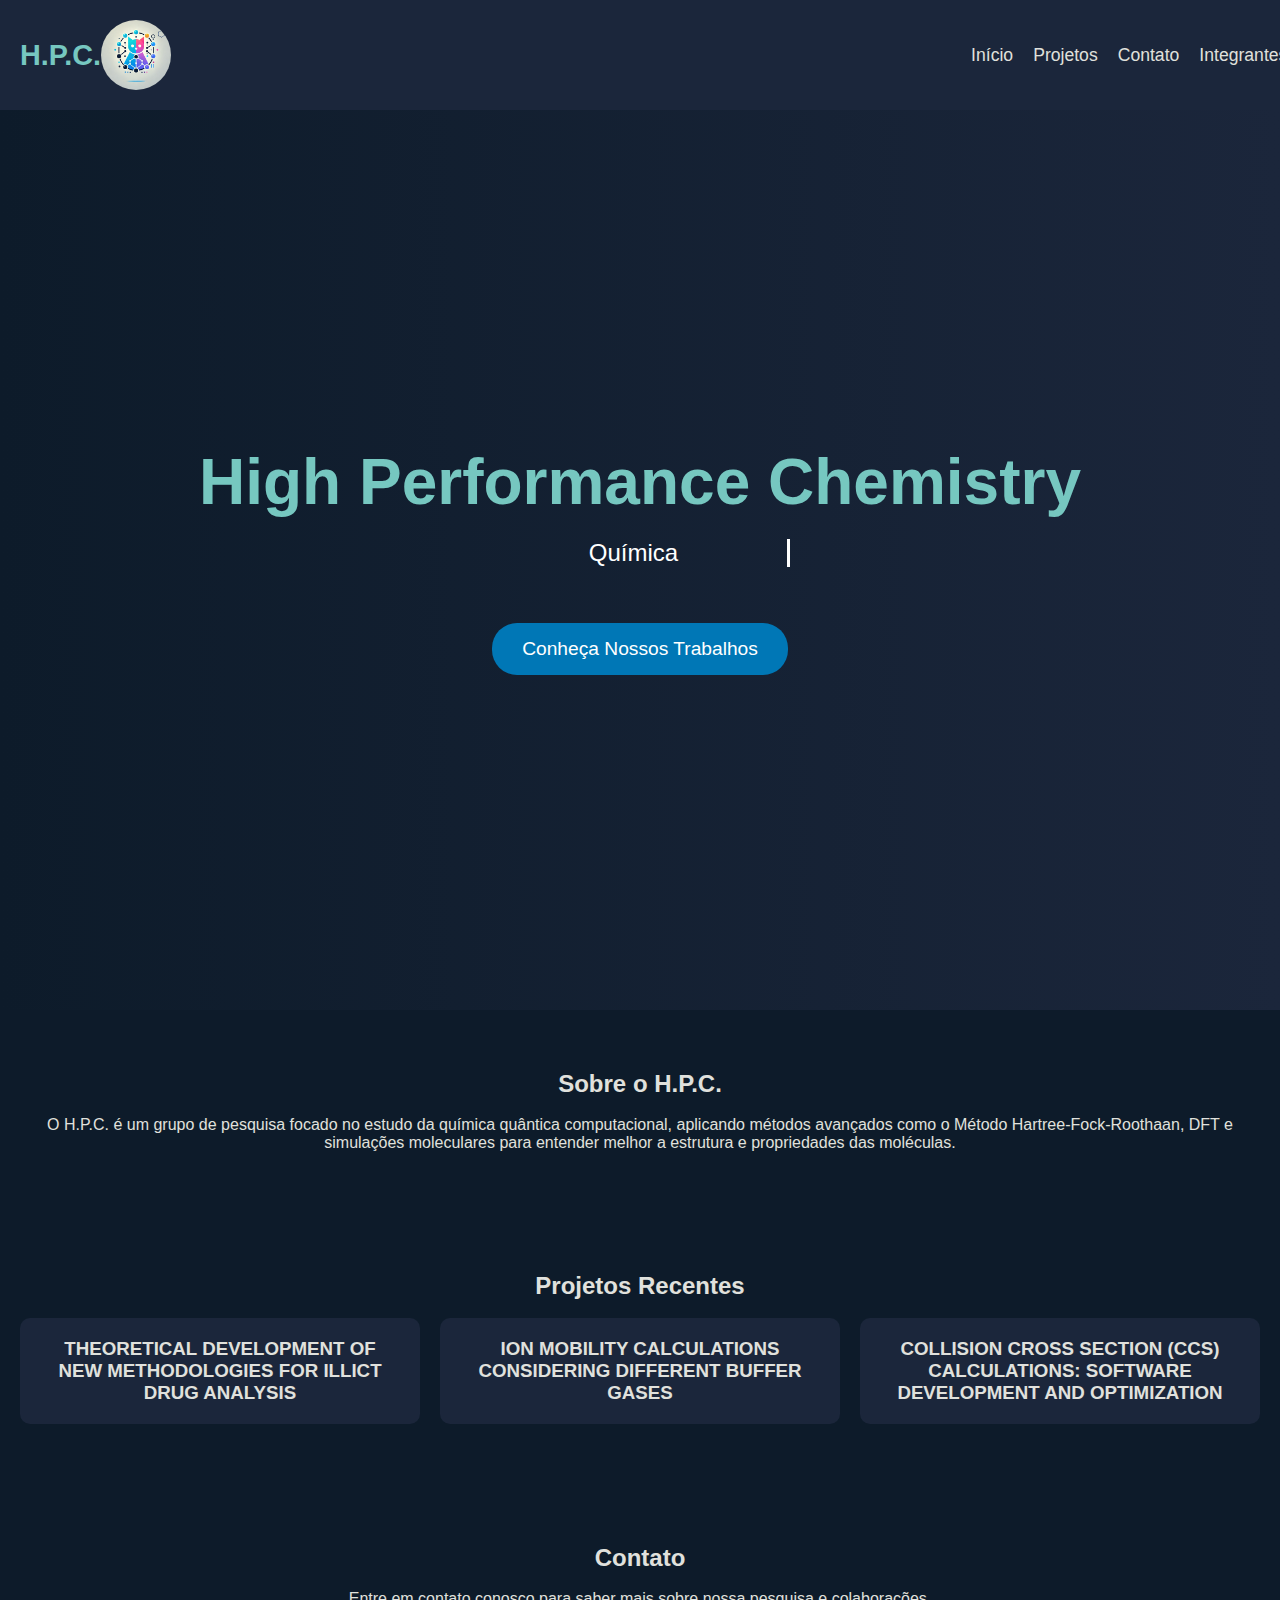
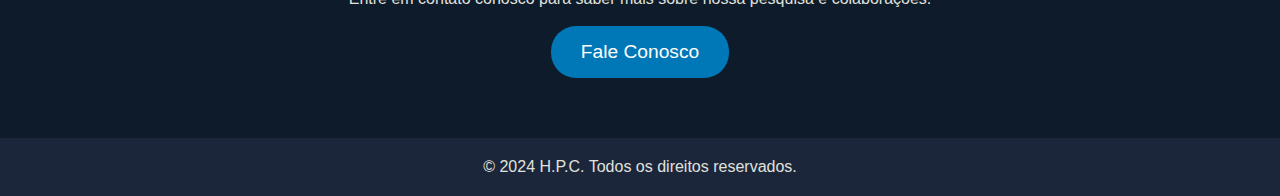
<file: index.html>
<!DOCTYPE html>
<html lang="pt-BR">
<head>
  <meta charset="UTF-8">
  <meta name="viewport" content="width=device-width, initial-scale=1.0">
  <title>H.P.C. - Grupo de Pesquisa em Química Quântica Computacional</title>
  
  <link rel="stylesheet" href="css/styles.css">
</head>
<body>
  <header>
    
    <div class="navbar">
      <div class="logo">H.P.C.</div>
      <img src="imagens/logomarca.png" alt="Logo" class="logomarca">
      <nav>
        <ul>
          <li><a href="index.html">Início</a></li>
          <li><a href="html/projetos.html">Projetos</a></li>
          <li><a href="html/contato.html">Contato</a></li>
          <li><a href="html/integrantes.html">Integrantes</a></li>
        </ul>
      </nav>
    </div>
  </header>

  <section class="hero">
    <div class="hero-content">
      <h1>High Performance Chemistry</h1>
      <div class="animated-wrapper">
        <p id="animated-text"></p> <!-- Substituir o texto por um ID para a animação -->
      </div>
      <br>
      <button class="cta-button" onclick="window.location.href='html/projetos.html'">Conheça Nossos Trabalhos</button>
    </div>
  </section>

  <section id="sobre" class="about-section">
    <h2>Sobre o H.P.C.</h2>
    <br>
    <p>
      O H.P.C. é um grupo de pesquisa focado no estudo da química quântica computacional, 
      aplicando métodos avançados como o Método Hartree-Fock-Roothaan, DFT e simulações 
      moleculares para entender melhor a estrutura e propriedades das moléculas.
    </p>
  </section>

  <section id="projetos" class="projects-section">
    <h2>Projetos Recentes</h2>
    <br>
    <div class="project-cards">
      <!-- Exemplo de card de projeto -->
      <a href="lucca1.html" class="card" style="text-decoration: none; color: inherit;">
        <h3>THEORETICAL DEVELOPMENT OF NEW METHODOLOGIES FOR ILLICT DRUG ANALYSIS</h3>
        
      </a>
      <a href="douglas1.html" class="card" style="text-decoration: none; color: inherit;">
        <h3>ION MOBILITY CALCULATIONS CONSIDERING DIFFERENT BUFFER GASES</h3>
        
      </a>
      <a href="lucca2.html" class="card" style="text-decoration: none; color: inherit;">
        <h3>COLLISION CROSS SECTION (CCS) CALCULATIONS: SOFTWARE DEVELOPMENT AND OPTIMIZATION</h3>
        
      </a>
    </div>
  </section>

  <section id="contato" class="contact-section">
    <h2>Contato</h2>
    <br>
    <p>Entre em contato conosco para saber mais sobre nossa pesquisa e colaborações.</p>
    <br>
    <button class="cta-button">Fale Conosco</button>
  </section>

  <footer>
    <p>© 2024 H.P.C. Todos os direitos reservados.</p>
  </footer>

  <script src="js/script.js"></script>
  <script src="js/titulo.js"></script>
</body>
</html>
</file>
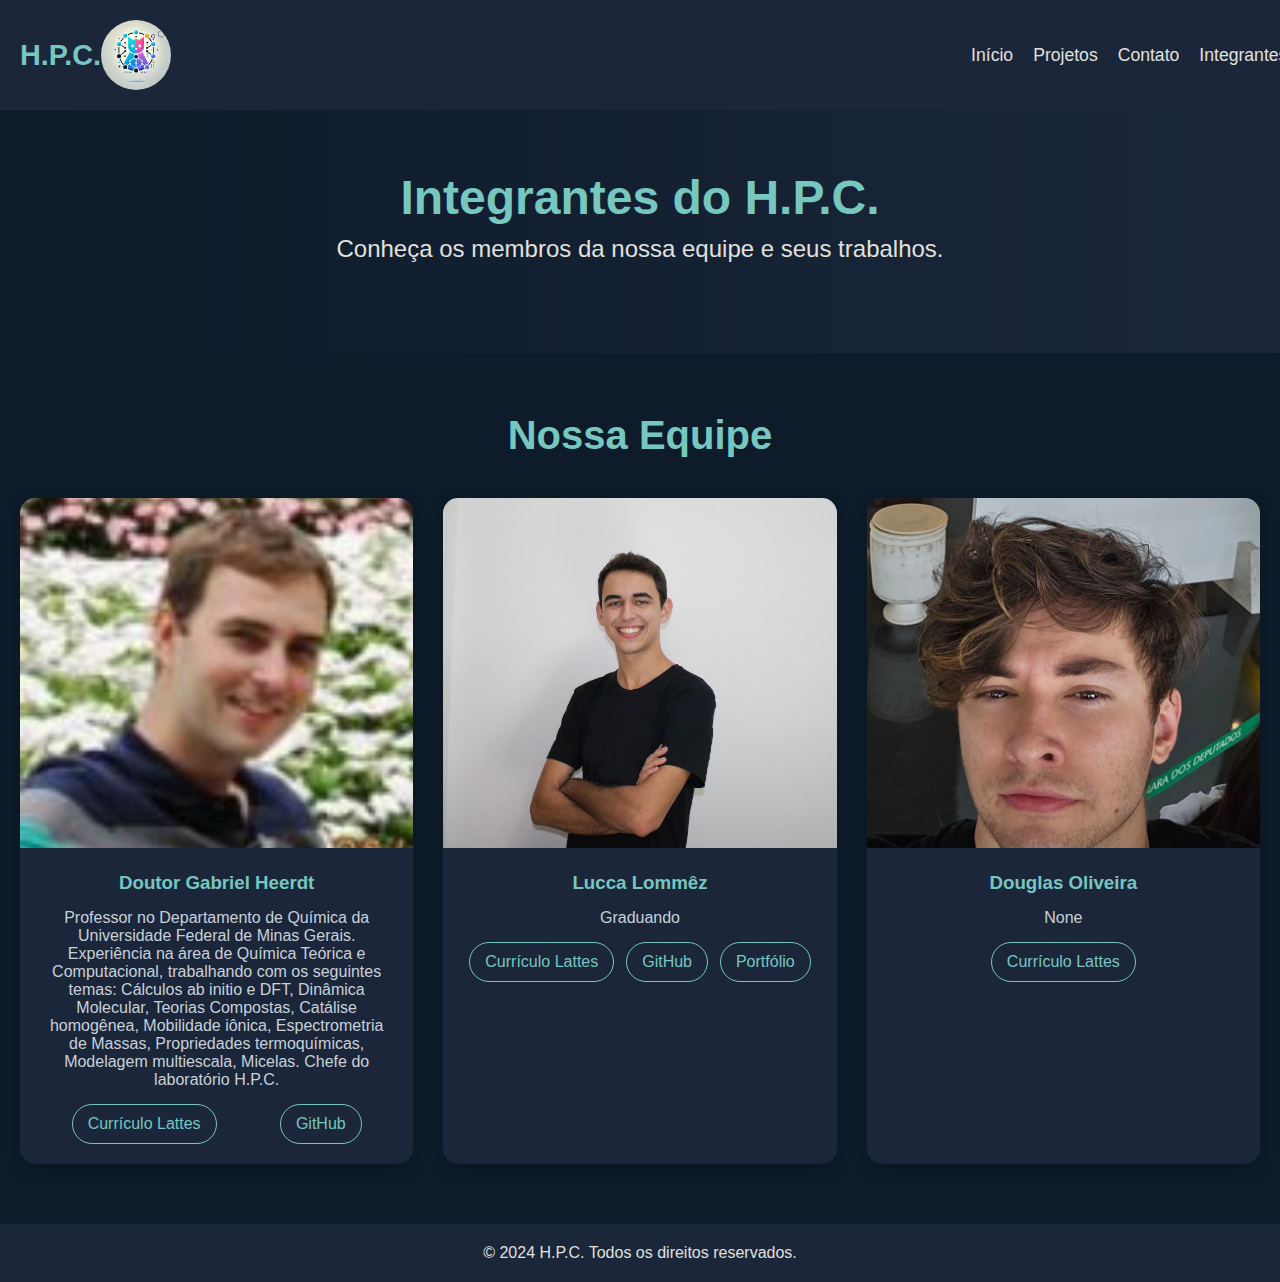
<file: html/integrantes.html>
<!DOCTYPE html>
<html lang="pt-BR">
<head>
  <meta charset="UTF-8">
  <meta name="viewport" content="width=device-width, initial-scale=1.0">
  <title>Integrantes - H.P.C.</title>
  <link rel="stylesheet" href="../css/integrantes.css">
</head>
<body>
  <header>
    <div class="navbar">
      <div class="logo">H.P.C.</div>
      <img src="../imagens/logomarca.png" alt="Logo" class="logomarca">
      <nav>
        <ul>
          <li><a href="../index.html">Início</a></li>
          <li><a href="projetos.html">Projetos</a></li>
          
          <li><a href="contato.html">Contato</a></li>
          <li><a href="#">Integrantes</a></li>
        </ul>
      </nav>
    </div>
  </header>

  <section class="team-hero">
    <div class="hero-content">
      <h1>Integrantes do H.P.C.</h1>
      <p>Conheça os membros da nossa equipe e seus trabalhos.</p>
    </div>
  </section>

  <section id="integrantes" class="team-display">
    <h2>Nossa Equipe</h2>
    <div class="team-container">
      <div class="team-member">
        <div class="member-image">
          <img src="../imagens/gabriel.png" alt="Nome do Integrante">
        </div>
        <div class="member-info">
          <h3> Doutor Gabriel Heerdt</h3>
          <p>Professor no Departamento de Química da Universidade Federal de Minas Gerais. Experiência na área de Química Teórica e Computacional, trabalhando com os seguintes temas: Cálculos ab initio e DFT, Dinâmica Molecular, Teorias Compostas, Catálise homogênea, Mobilidade iônica, Espectrometria de Massas, Propriedades termoquímicas, Modelagem multiescala, Micelas. Chefe do laboratório H.P.C.</p>
          <div class="member-links">
            <a href="http://lattes.cnpq.br/1845184611839173" target="_blank">Currículo Lattes</a>
            <a href="https://github.com/nome-do-integrante" target="_blank">GitHub</a>
            
          </div>
        </div>
      </div>

      <div class="team-member">
        <div class="member-image">
          <img src="../imagens/lucca.jpg" alt="Nome do Integrante">
        </div>
        <div class="member-info">
          <h3>Lucca Lommêz</h3>
          <p>Graduando</p>
          <div class="member-links">
            <a href="https://lattes.cnpq.br/XXXXXXX" target="_blank">Currículo Lattes</a>
            <a href="https://github.com/nome-do-integrante" target="_blank">GitHub</a>
            <a href="https://portfolio.com/nome-do-integrante" target="_blank">Portfólio</a>
          </div>
        </div>
      </div>

      <div class="team-member">
        <div class="member-image">
          <img src="../imagens/douglas.jpg" alt="Nome do Integrante">
        </div>
        <div class="member-info">
          <h3>Douglas Oliveira</h3>
          <p>None</p>
          <div class="member-links">
            <a href="https://lattes.cnpq.br/XXXXXXX" target="_blank">Currículo Lattes</a>
            
            
          </div>
        </div>
      </div>

      <!-- Adicione mais membros conforme necessário -->
    </div>
  </section>

  <footer>
    <p>© 2024 H.P.C. Todos os direitos reservados.</p>
  </footer>

  <script src="../js/integrantes.js"></script>
</body>
</html>
</file>
<file: css/styles.css>
* {
    margin: 0;
    padding: 0;
    box-sizing: border-box;
  }
  
  body {
    font-family: 'Roboto', sans-serif;
    background-color: #0d1b2a;
    color: #e0e1dd;
  }
  
  .navbar {
    display: flex;
    justify-content: space-between;
    align-items: center;
    padding: 20px;
    background-color: #1b263b;
  }
  
  .navbar .logo {
    font-size: 1.8rem;
    color: #76c7c0;
    font-weight: bold;
  }
  
  .navbar ul {
    list-style: none;
    display: flex;
    gap: 20px;
  }
  
  .navbar ul li a {
    text-decoration: none;
    color: #e0e1dd;
    font-size: 1.1rem;
    transition: color 0.3s;
  }
  
  .navbar ul li a:hover {
    color: #76c7c0;
  }
  
  .hero {
    height: 100vh;
    background: linear-gradient(to right, #0d1b2a, #1b263b);
    display: flex;
    align-items: center;
    justify-content: center;
    flex-direction: column;
    text-align: center;
    height: 100vh;
  }

  .hero h1 {
    font-size: 4rem;
    color: #76c7c0;
  }
  
  .animated-wrapper {
    display: inline-block;
    height: 100px;
    width: 300px; /* Define uma largura fixa para impedir o movimento */
    white-space: nowrap;
    overflow: hidden;
  }

  .animated-text {
    display: inline-block; /* Garante que o texto não se mova */
  }

  .hero p {
    font-size: 1.5rem;
    margin: 20px 0;
    white-space: nowrap;
    overflow: hidden;
    border-right: 3px solid;
    padding-right: 10px;
  animation: blink 0.75s step-end infinite;
  color: #ffffff;
  }
  
  @keyframes typing {
    from {
        width: 0;
    }
    to {
        width: 100%;
    }
}

@keyframes blink {
    from, to {
        border-color: transparent;
    }
    50% {
        border-color: rgba(0, 0, 0, 0);
    }
  }

  .cta-button {
    background-color: #0077b6;
    color: white;
    border: none;
    padding: 15px 30px;
    font-size: 1.2rem;
    cursor: pointer;
    transition: background-color 0.3s;
  }

  
  .cta-button {
    background-color: #0077b6;
    color: white;
    border: none;
    padding: 15px 30px;
    font-size: 1.2rem;
    cursor: pointer;
    transition: background-color 0.3s;
    border-radius: 25px; /* Adicione esta linha */
  }
  
  .about-section,
  .projects-section,
  .recruitment-section,
  .contact-section {
    padding: 60px 20px;
    text-align: center;
  }
  
  .project-cards {
    display: flex;
    justify-content: center;
    gap: 20px;
  }
  
  .card {
    background-color: #1b263b;
    padding: 20px;
    border-radius: 10px;
    width: 450px;
    transition: transform 0.3s;
  }
  
  .card:hover {
    transform: translateY(-10px);
  }
  
  footer {
    background-color: #1b263b;
    color: #e0e1dd;
    text-align: center;
    padding: 20px;
  }

  .logomarca {
    width: 70px;
    height: 70px;
    border-radius: 50%; /* Torna a imagem circular */
    object-fit: cover;  /* Garante que a imagem se ajuste corretamente dentro do círculo */
    margin-right: 800px; /* Espaço entre a logo e o título */
}
</file>
<file: css/integrantes.css>
/* Estilos globais */
* {
    margin: 0;
    padding: 0;
    box-sizing: border-box;
  }
  
  body {
    font-family: 'Roboto', sans-serif;
    background-color: #0d1b2a;
    color: #e0e1dd;
  }
  
  header {
    background-color: #1b263b;
    padding: 20px;
  }
  
  .navbar {
    display: flex;
    justify-content: space-between;
    align-items: center;
  }
  
  .logo {
    font-size: 1.8rem;
    color: #76c7c0;
    font-weight: bold;
  }
  
  .navbar ul {
    display: flex;
    list-style: none;
    gap: 20px;
  }
  
  .navbar ul li a {
    text-decoration: none;
    color: #e0e1dd;
    font-size: 1.1rem;
    transition: color 0.3s;
  }
  
  .navbar ul li a:hover {
    color: #76c7c0;
  }
  
  .team-hero {
    background: linear-gradient(to right, #0d1b2a, #1b263b);
    padding: 60px 20px;
    text-align: center;
    color: #e0e1dd;
  }
  
  .team-hero h1 {
    font-size: 3rem;
    color: #76c7c0;
    margin-bottom: 10px;
  }
  
  .team-hero p {
    font-size: 1.5rem;
    margin-bottom: 30px;
  }
  
  /* Estilos da Seção de Integrantes */
  .team-display {
    padding: 60px 20px;
    text-align: center;
  }
  
  .team-display h2 {
    font-size: 2.5rem;
    margin-bottom: 40px;
    color: #76c7c0;
  }
  
  .team-container {
    display: grid;
    grid-template-columns: repeat(auto-fit, minmax(300px, 1fr));
    gap: 30px;
  }
  
  .team-member {
    background-color: #1b263b;
    border-radius: 15px;
    overflow: hidden;
    box-shadow: 0 5px 15px rgba(0, 0, 0, 0.2);
    transition: transform 0.3s ease, box-shadow 0.3s ease;
  }
  
  .team-member:hover {
    transform: translateY(-10px);
    box-shadow: 0 10px 20px rgba(0, 0, 0, 0.3);
  }
  
  .member-image img {
    width: 100%;
    height: 350px;
    object-fit: cover;
  }

  .member-info {
    padding: 20px;
    color: #e0e1dd;
  }
  
  .member-info h3 {
    color: #76c7c0;
    margin-bottom: 15px;
  }
  
  .member-info p {
    color: #c8d1d9;
    margin-bottom: 15px;
  }
  
  .member-links {
    display: flex;
    justify-content: space-around;
  }
  
  .member-links a {
    text-decoration: none;
    color: #76c7c0;
    border: 1px solid #76c7c0;
    padding: 10px 15px;
    border-radius: 20px;
    transition: background-color 0.3s, color 0.3s;
  }
  
  .member-links a:hover {
    background-color: #76c7c0;
    color: #1b263b;
  }
  
  /* Footer */
  footer {
    background-color: #1b263b;
    padding: 20px;
    text-align: center;
    color: #e0e1dd;
  }

  .logomarca {
    width: 70px;
    height: 70px;
    border-radius: 50%; /* Torna a imagem circular */
    object-fit: cover;  /* Garante que a imagem se ajuste corretamente dentro do círculo */
    margin-right: 800px; /* Espaço entre a logo e o título */
}
</file>
